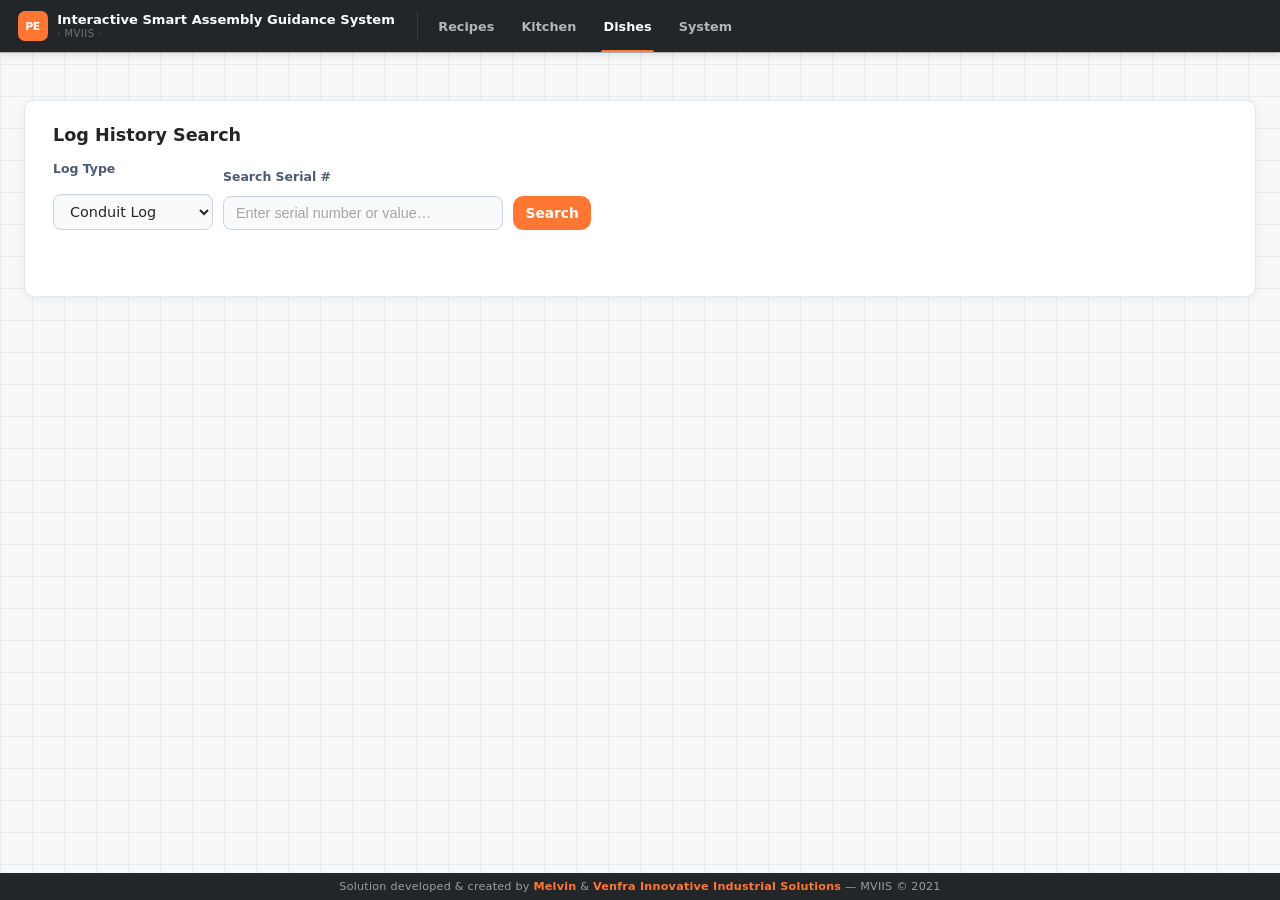
<file: templates/history.html>
<!DOCTYPE html>
<html lang="en">
<head>
  <meta charset="UTF-8" />
  <meta name="viewport" content="width=device-width, initial-scale=1.0" />
  <title>History – SAGS</title>
  <link rel="stylesheet" href="/static/styles.css" />
  <style>
    html, body {
      height: auto; overflow-y: auto; overflow-x: clip;
      background-color: #f7f8fa;
      background-image: linear-gradient(rgba(35,38,41,.06) 1px, transparent 1px),
                        linear-gradient(90deg, rgba(35,38,41,.06) 1px, transparent 1px);
      background-size: 32px 32px;
    }

    .hist-page { margin: 48px auto; padding: 0 24px 80px; box-sizing: border-box; width: 100%; max-width: 100vw; }

    /* ── Search card ── */
    .hist-search-card {
      background: #fff; border: 1px solid #e2e8f0; border-radius: 10px;
      padding: 24px 28px; box-shadow: 0 2px 8px rgba(0,0,0,.06); margin-bottom: 24px;
    }
    .hist-search-card h2 { margin: 0 0 16px; font-size: 1.1rem; font-weight: 700; color: #232629; }
    .hist-search-row { display: flex; gap: 10px; flex-wrap: wrap; align-items: flex-end; }

    .hist-field { display: flex; flex-direction: column; gap: 4px; }
    .hist-field label { font-size: .78rem; font-weight: 700; color: #4b5b76; }
    .hist-field select, .hist-field input[type="text"] {
      padding: 8px 12px; border: 1px solid #cbd5e1; border-radius: 8px;
      font-size: .9rem; color: #232629; background: #f8fafc;
      min-width: 160px;
    }
    .hist-field select:focus, .hist-field input:focus {
      outline: none; border-color: #FF7733; box-shadow: 0 0 0 3px rgba(255,119,51,.15);
    }
    .hist-field input[type="text"] { min-width: 280px; }

    #hist-status { font-size: .83rem; margin-top: 10px; min-height: 18px; }
    #hist-status.ok    { color: #16a34a; }
    #hist-status.error { color: #dc2626; }

    /* ── Results card ── */
    .hist-results-card {
      background: #fff; border: 1px solid #e2e8f0; border-radius: 10px;
      padding: 24px 28px 0; box-shadow: 0 2px 8px rgba(0,0,0,.06);
      box-sizing: border-box; width: 100%; min-width: 0;
    }
    .hist-results-card h2 { margin: 0 0 16px; font-size: 1rem; font-weight: 700; color: #232629; }

    /* ── Assy table ── */
    .hist-table-wrap {
      display: block;
      width: 100%;
      overflow-x: auto;
      overflow-y: auto;
      max-height: 65vh;
      -webkit-overflow-scrolling: touch;
      box-sizing: border-box;
      border: 1px solid #e2e8f0;
      border-radius: 8px;
      margin-bottom: 24px;
    }
    table.hist-table { border-collapse: collapse; font-size: .8rem; width: max-content; min-width: 100%; }
    .hist-table th {
      position: sticky; top: 0; z-index: 1;
      text-align: left; font-size: .72rem; font-weight: 700; color: #6b7a95;
      text-transform: uppercase; letter-spacing: .05em;
      padding: 7px 10px; border-bottom: 2px solid #e2e8f0;
      background: #f8fafc; white-space: nowrap;
    }
    .hist-table td {
      padding: 8px 10px; border-bottom: 1px solid #f1f5f9;
      color: #232629; max-width: 220px;
      overflow: hidden; text-overflow: ellipsis; white-space: nowrap;
    }
    .hist-table tr:hover td { background: #fafafa; }
    .hist-table td:hover { white-space: normal; word-break: break-all; max-width: none; }

    /* ── Conduit side-by-side ── */
    .hist-conduit-results { display: flex; flex-direction: column; gap: 24px; }

    .hist-conduit-item {
      border: 1px solid #e2e8f0; border-radius: 10px; overflow: hidden;
    }
    .hist-conduit-header {
      background: #232629; color: #fff; padding: 10px 16px;
      font-size: .85rem; font-weight: 700; display: flex; align-items: center; gap: 8px;
    }
    .hist-conduit-header .serial-badge {
      background: #FF7733; color: #fff; padding: 2px 10px;
      border-radius: 20px; font-size: .78rem; font-weight: 800;
    }
    .hist-conduit-panes {
      display: grid; grid-template-columns: 1fr 1fr;
    }
    .hist-conduit-pane {
      padding: 14px 16px; border-right: 1px solid #e2e8f0;
    }
    .hist-conduit-pane:last-child { border-right: none; }
    .hist-pane-title {
      font-size: .72rem; font-weight: 800; text-transform: uppercase;
      letter-spacing: .07em; color: #FF7733; margin-bottom: 8px;
    }
    .hist-json-view {
      background: #1e2028; color: #e2e8f0; padding: 12px 14px;
      border-radius: 8px; font-family: 'Fira Mono', 'Consolas', monospace;
      font-size: .74rem; line-height: 1.55; overflow: auto; max-height: 400px;
      white-space: pre-wrap; word-break: break-word;
    }
    .hist-json-empty {
      color: #8c97ad; font-size: .8rem; font-style: italic; padding: 8px 0;
    }

    /* JSON syntax coloring */
    .jk { color: #79aaff; }  /* key */
    .jv { color: #9fe2bf; }  /* string value */
    .jn { color: #ffb86c; }  /* number */
    .jb { color: #ff79c6; }  /* boolean */
    .jnull { color: #bd93f9; }

    .hist-no-results {
      text-align: center; padding: 40px; color: #6b7a95; font-size: .9rem;
    }

    @media (max-width: 680px) {
      .hist-conduit-panes { grid-template-columns: 1fr; }
      .hist-conduit-pane { border-right: none; border-bottom: 1px solid #e2e8f0; }
    }
  </style>
</head>
<body>
  <nav class="app-nav">
    <div class="app-brand">
      <div class="app-logo">PE</div>
      <div>
        <span class="app-name">Interactive Smart Assembly Guidance System</span>
        <span class="app-tagline">· MVIIS ·</span>
      </div>
    </div>
    <ul class="app-nav-links">
      <li><a class="app-nav-link" href="/recipe-management">Recipes</a></li>
      <li><a class="app-nav-link" href="/configure">Kitchen</a></li>
      <li><a class="app-nav-link is-active" href="/history">Dishes</a></li>
      <li><a class="app-nav-link" href="/system-settings">System</a></li>
    </ul>
  </nav>

  <div class="hist-page">
    <!-- Search card -->
    <div class="hist-search-card">
      <h2>Log History Search</h2>
      <div class="hist-search-row">
        <div class="hist-field">
          <label for="hist-log-type">Log Type</label>
          <select id="hist-log-type">
            <option value="conduit">Conduit Log</option>
            <option value="assy">Assembly Log</option>
          </select>
        </div>
        <div class="hist-field">
          <label for="hist-query">Search Serial #</label>
          <input type="text" id="hist-query" placeholder="Enter serial number or value…" />
        </div>
        <button id="hist-search-btn" class="primary" type="button">Search</button>
      </div>
      <p id="hist-status"></p>
    </div>

    <!-- Results card -->
    <div class="hist-results-card" id="hist-results-card" hidden>
      <h2 id="hist-results-title">Results</h2>
      <div id="hist-results-body"></div>
    </div>
  </div>

  <div id="app-loader" style="position:fixed;inset:0;z-index:9999;background:#ffffff;display:flex;flex-direction:column;align-items:center;justify-content:center;transition:opacity .4s;">
    <div style="font-size:2rem;font-weight:800;color:#232629;letter-spacing:-.5px;">Interactive Smart Assembly Guidance System</div>
    <div style="margin-top:10px;color:#232629;opacity:.55;font-size:1rem;">· MVIIS ·</div>
    <div style="margin-top:24px;width:40px;height:40px;border:4px solid rgba(35,38,41,.15);border-top-color:#FF7733;border-radius:50%;animation:spin 0.8s linear infinite;"></div>
  </div>
  <style>@keyframes spin{to{transform:rotate(360deg)}}</style>
  <footer style="position:fixed;bottom:0;left:0;right:0;z-index:100;background:#232629;color:rgba(255,255,255,.55);font-size:.7rem;text-align:center;padding:.45rem 1rem;letter-spacing:.02em;">
    Solution developed &amp; created by <strong style="color:#FF7733;">Melvin</strong> &amp; <strong style="color:#FF7733;">Venfra Innovative Industrial Solutions</strong> &mdash; MVIIS &copy; 2021
  </footer>
  <script src="/static/history.js"></script>
  <script src="/static/nav_loader.js"></script>
  <script src="/static/idle_logout.js"></script>
</body>
</html>
</file>
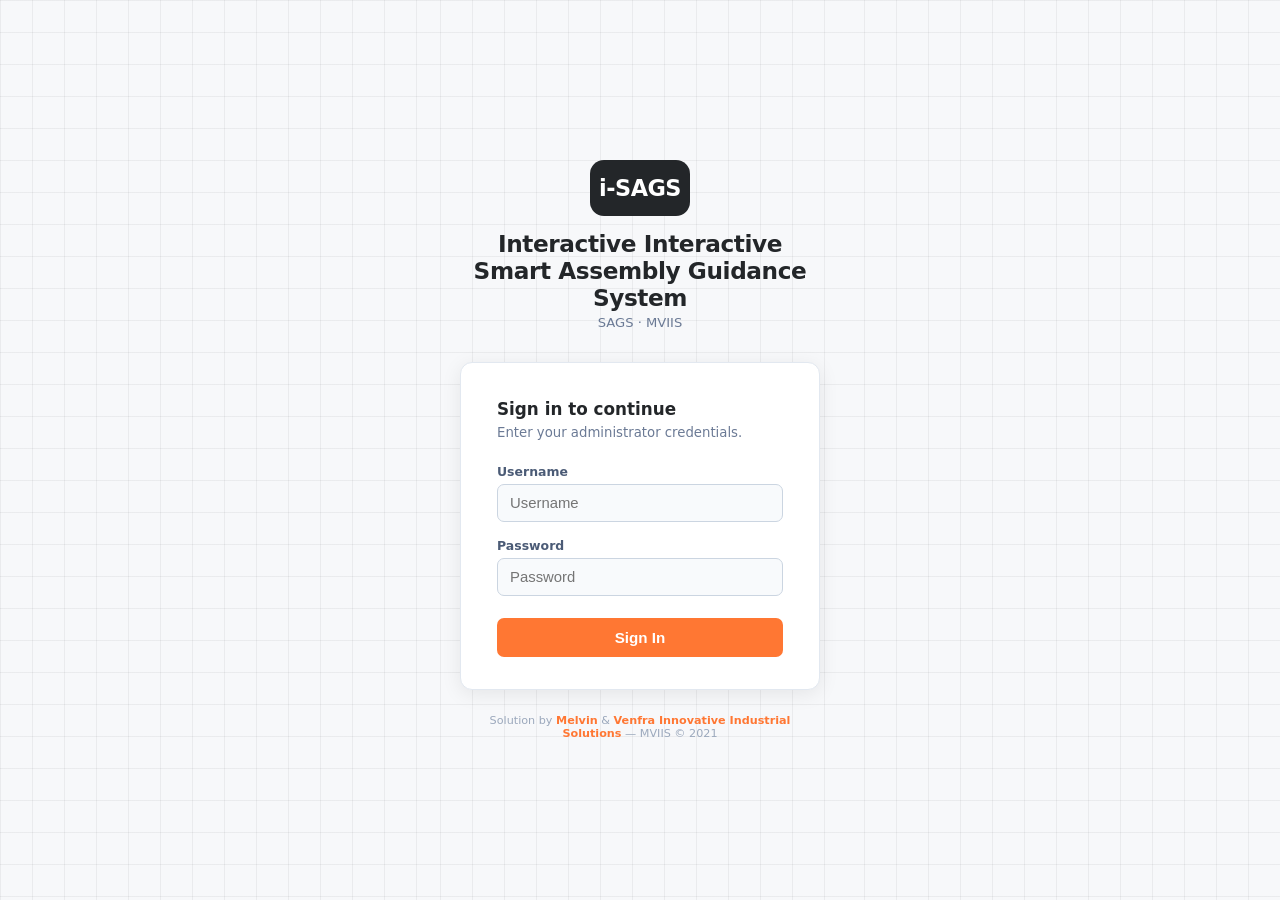
<file: templates/login.html>
<!DOCTYPE html>
<html lang="en">
<head>
  <meta charset="UTF-8" />
  <meta name="viewport" content="width=device-width, initial-scale=1.0" />
  <title>Login – SAGS</title>
  <style>
    *, *::before, *::after { box-sizing: border-box; }
    html, body {
      margin: 0; height: 100%;
      font-family: Inter, "Segoe UI", ui-sans-serif, system-ui, sans-serif;
      background-color: #f7f8fa;
      background-image:
        linear-gradient(rgba(35,38,41,.06) 1px, transparent 1px),
        linear-gradient(90deg, rgba(35,38,41,.06) 1px, transparent 1px);
      background-size: 32px 32px;
      display: flex; align-items: center; justify-content: center;
      -webkit-font-smoothing: antialiased;
    }

    .login-wrap {
      width: 100%; max-width: 400px; padding: 0 20px;
    }

    .login-brand {
      text-align: center; margin-bottom: 32px;
    }
    .login-logo {
      display: inline-flex; align-items: center; justify-content: center;
      width: 100px; height: 56px; border-radius: 14px;
      background: #232629; color: #fff;
      font-size: 1.4rem; font-weight: 800; letter-spacing: -.5px;
      margin-bottom: 14px;
    }
    .login-brand h1 {
      margin: 0 0 4px; font-size: 1.45rem; font-weight: 800; color: #232629; letter-spacing: -.4px;
    }
    .login-brand p {
      margin: 0; font-size: .82rem; color: #6b7a95;
    }

    .login-card {
      background: #fff;
      border: 1px solid #e2e8f0;
      border-radius: 12px;
      padding: 36px 36px 32px;
      box-shadow: 0 4px 20px rgba(0,0,0,.08);
    }
    .login-card h2 {
      margin: 0 0 6px; font-size: 1.05rem; font-weight: 700; color: #232629;
    }
    .login-card .sub {
      margin: 0 0 24px; font-size: .83rem; color: #6b7a95;
    }

    .field { margin-bottom: 16px; }
    .field label {
      display: block; font-size: .78rem; font-weight: 600; color: #4b5b76; margin-bottom: 5px;
    }
    .field input {
      width: 100%; padding: 10px 12px; border: 1px solid #cbd5e1; border-radius: 7px;
      font-size: .93rem; color: #232629; background: #f8fafc;
      transition: border-color .15s, box-shadow .15s;
      outline: none;
    }
    .field input:focus {
      border-color: #FF7733; box-shadow: 0 0 0 3px rgba(255,119,51,.15);
      background: #fff;
    }

    .login-btn {
      width: 100%; padding: 11px; margin-top: 6px;
      background: #FF7733; color: #fff; border: none; border-radius: 7px;
      font-size: .95rem; font-weight: 700; cursor: pointer;
      transition: background .15s, transform .08s;
    }
    .login-btn:hover { background: #e6651f; }
    .login-btn:active { transform: scale(.98); }
    .login-btn:disabled { background: #f0a070; cursor: not-allowed; }

    #login-error {
      display: none; margin-top: 14px; padding: 10px 14px;
      background: #fff5f5; border: 1px solid #fecaca; border-radius: 7px;
      color: #dc2626; font-size: .84rem; text-align: center;
    }
    #login-error.visible { display: block; }

    footer {
      text-align: center; margin-top: 24px;
      font-size: .7rem; color: #9ba8bc;
    }
    footer strong { color: #FF7733; }
  </style>
</head>
<body>
  <div class="login-wrap">
    <div class="login-brand">
      <div class="login-logo">i-SAGS</div>
      <h1>Interactive Interactive Smart Assembly Guidance System</h1>
      <p>SAGS · MVIIS</p>
    </div>

    <div class="login-card">
      <h2>Sign in to continue</h2>
      <p class="sub">Enter your administrator credentials.</p>

      <form id="login-form" autocomplete="on">
        <div class="field">
          <label for="username">Username</label>
          <input id="username" name="username" type="text" placeholder="Username" autocomplete="username" required />
        </div>
        <div class="field">
          <label for="password">Password</label>
          <input id="password" name="password" type="password" placeholder="Password" autocomplete="current-password" required />
        </div>
        <button class="login-btn" type="submit" id="login-btn">Sign In</button>
        <div id="login-error">Invalid username or password.</div>
      </form>
    </div>

    <footer>
      Solution by <strong>Melvin</strong> &amp; <strong>Venfra Innovative Industrial Solutions</strong> — MVIIS &copy; 2021
    </footer>
  </div>

  <script>
    'use strict';
    const form  = document.getElementById('login-form');
    const btn   = document.getElementById('login-btn');
    const error = document.getElementById('login-error');

    form.addEventListener('submit', async (e) => {
      e.preventDefault();
      error.classList.remove('visible');
      btn.disabled = true;
      btn.textContent = 'Signing in…';
      try {
        const resp = await fetch('/api/auth/login', {
          method: 'POST',
          headers: { 'Content-Type': 'application/json' },
          body: JSON.stringify({
            username: document.getElementById('username').value,
            password: document.getElementById('password').value,
          }),
        });
        if (resp.ok) {
          const data = await resp.json();
          window.location.replace(data.redirect || '/recipe-management');
        } else {
          error.classList.add('visible');
        }
      } catch (_) {
        error.textContent = 'Connection error. Try again.';
        error.classList.add('visible');
      } finally {
        btn.disabled = false;
        btn.textContent = 'Sign In';
      }
    });
  </script>
</body>
</html>
</file>
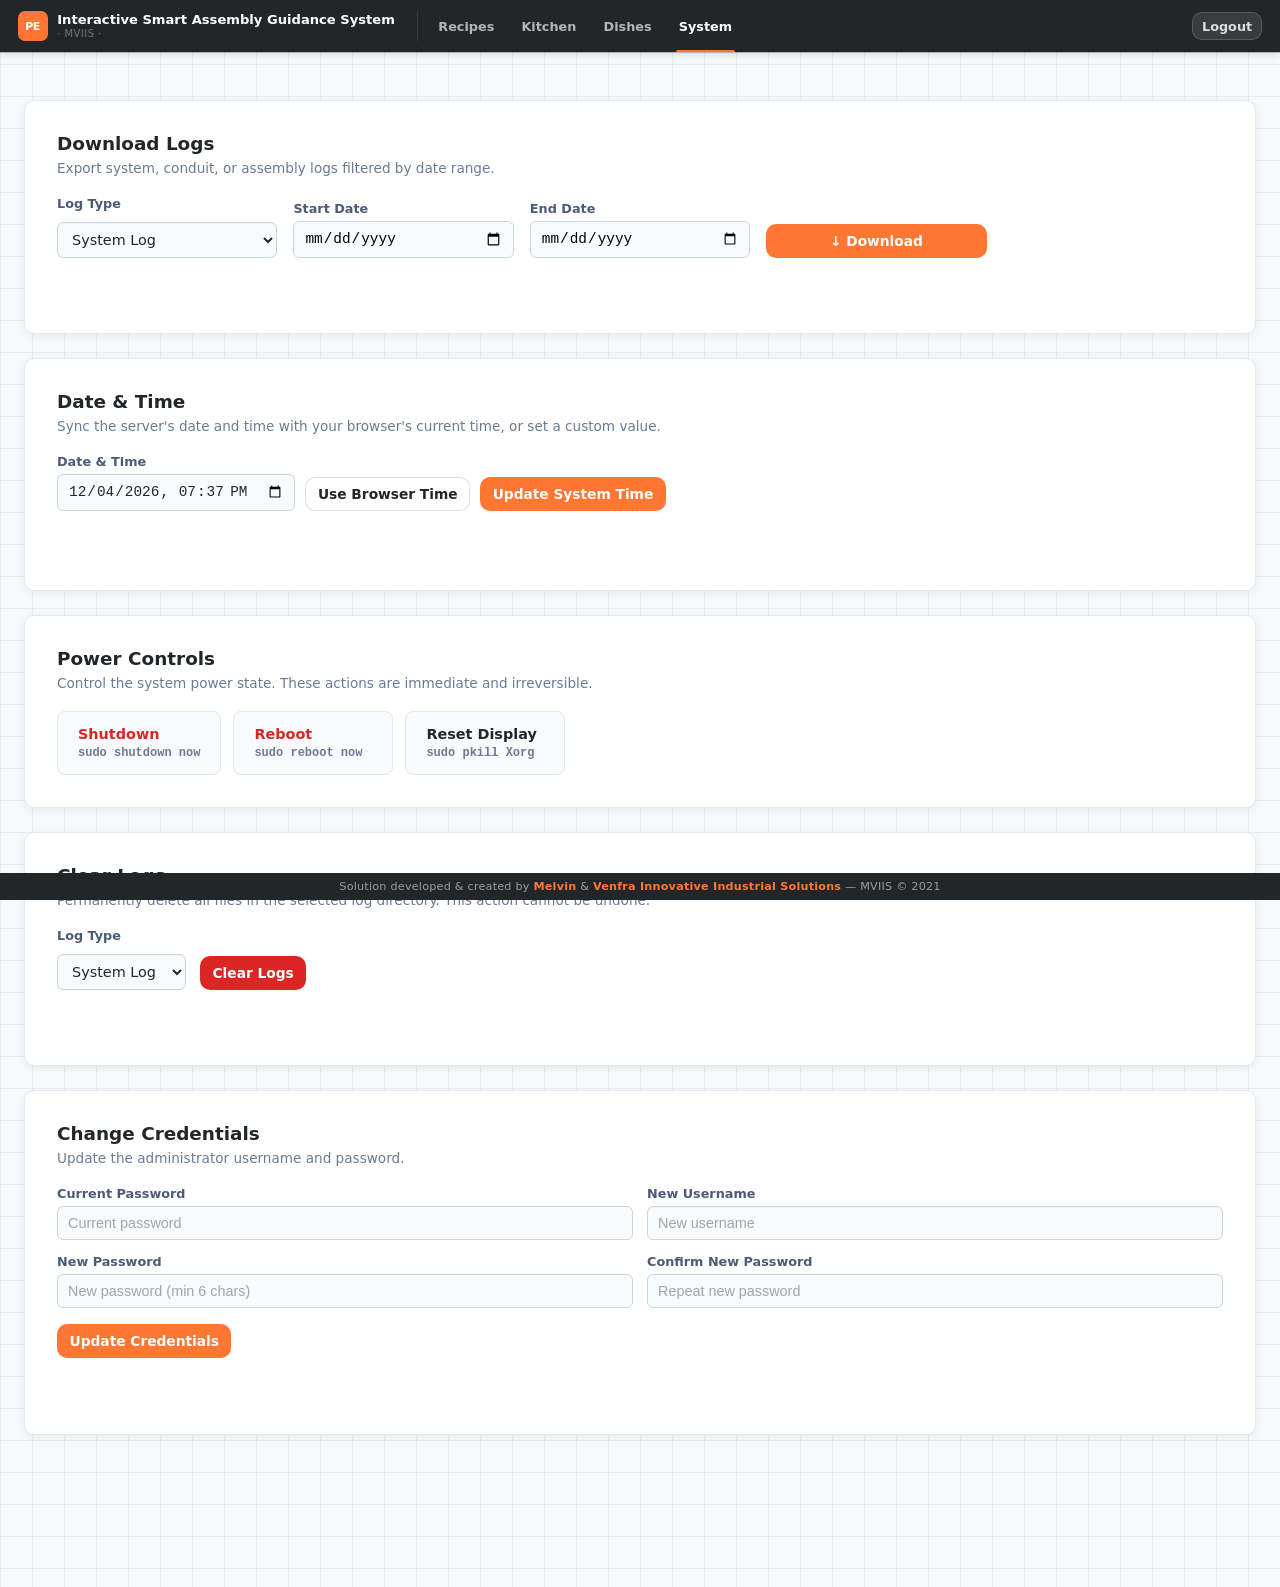
<file: templates/system_settings.html>
<!DOCTYPE html>
<html lang="en">
<head>
  <meta charset="UTF-8" />
  <meta name="viewport" content="width=device-width, initial-scale=1.0" />
  <title>System Settings – SAGS</title>
  <link rel="stylesheet" href="/static/styles.css" />
  <style>
    html, body { height: auto; overflow-y: auto;
      background-color: #f7f8fa;
      background-image: linear-gradient(rgba(35,38,41,.06) 1px, transparent 1px), linear-gradient(90deg, rgba(35,38,41,.06) 1px, transparent 1px);
      background-size: 32px 32px;
    }
    .ss-page {  width: 100%; margin: 48px auto; padding: 0 24px 80px; box-sizing: border-box; }
    .ss-card { background: #fff; border: 1px solid #e2e8f0; border-radius: 10px; padding: 32px; box-shadow: 0 2px 8px rgba(0,0,0,.06); margin-bottom: 24px; }
    .ss-card h2 { margin: 0 0 6px; font-size: 1.15rem; font-weight: 700; color: #232629; }
    .ss-card p.desc { margin: 0 0 20px; font-size: .85rem; color: #6b7a95; }
    .ss-actions { display: flex; flex-wrap: wrap; gap: 12px; }
    .ss-action-btn { display: flex; flex-direction: column; align-items: flex-start; gap: 4px;
      padding: 14px 20px; border-radius: 8px; border: 1px solid #e2e8f0; background: #f8fafc;
      cursor: pointer; font-family: inherit; text-align: left; min-width: 160px; transition: background .13s, border-color .13s; }
    .ss-action-btn:hover { background: #fff3ec; border-color: #FF7733; }
    .ss-action-btn .btn-label { font-size: .9rem; font-weight: 700; color: #232629; }
    .ss-action-btn .btn-sub  { font-size: .75rem; color: #6b7a95; font-family: monospace; }
    .ss-action-btn.danger:hover { background: #fff0f0; border-color: #dc2626; }
    .ss-action-btn.danger .btn-label { color: #dc2626; }
    .dt-row { display: flex; gap: 10px; align-items: flex-end; flex-wrap: wrap; }
    .dt-row input[type="datetime-local"] { padding: 8px 10px; border: 1px solid #cbd5e1; border-radius: 6px; font-size: .9rem; color: #232629; background: #f8fafc; }
    .dt-row input:focus { outline: none; border-color: #FF7733; box-shadow: 0 0 0 3px rgba(255,119,51,.15); }
    #ss-status { font-size: .85rem; min-height: 20px; margin-top: 14px; }
    #ss-status.ok { color: #16a34a; }
    #ss-status.error { color: #dc2626; }

    /* Confirmation modal */
    .modal-backdrop { display: none; position: fixed; inset: 0; background: rgba(0,0,0,.4); z-index: 1000; align-items: center; justify-content: center; }
    .modal-backdrop.open { display: flex; }
    .modal { background: #fff; border-radius: 10px; padding: 28px 32px; max-width: 360px; width: 90%; box-shadow: 0 8px 32px rgba(0,0,0,.18); }
    .modal h3 { margin: 0 0 10px; font-size: 1.05rem; color: #232629; }
    .modal p { margin: 0 0 20px; font-size: .88rem; color: #4b5b76; }
    .modal-actions { display: flex; gap: 10px; justify-content: flex-end; }
  </style>
</head>
<body>
  <nav class="app-nav">
    <div class="app-brand">
      <div class="app-logo">PE</div>
      <div>
        <span class="app-name">Interactive Smart Assembly Guidance System</span>
        <span class="app-tagline">· MVIIS ·</span>
      </div>
    </div>
    <ul class="app-nav-links">
      <li><a class="app-nav-link" href="/recipe-management">Recipes</a></li>
      <li><a class="app-nav-link" href="/configure">Kitchen</a></li>
      <li><a class="app-nav-link" href="/history">Dishes</a></li>
      <li><a class="app-nav-link is-active" href="/system-settings">System</a></li>
    </ul>
  </nav>

  <div class="ss-page">
<!-- Download Logs -->
    <div class="ss-card">
      <h2>Download Logs</h2>
      <p class="desc">Export system, conduit, or assembly logs filtered by date range.</p>
      <div style="display:grid;grid-template-columns:repeat(auto-fill,minmax(200px,1fr));gap:16px;align-items:end;">
        <div>
          <label style="display:block;font-size:.8rem;font-weight:600;color:#4b5b76;margin-bottom:5px;">Log Type</label>
          <select id="dl-log-type" style="width:100%;padding:8px 10px;border:1px solid #cbd5e1;border-radius:6px;font-size:.9rem;background:#f8fafc;">
            <option value="system">System Log</option>
            <option value="conduit">Conduit Log</option>
            <option value="assy">Assy Log</option>
          </select>
        </div>
        <div>
          <label style="display:block;font-size:.8rem;font-weight:600;color:#4b5b76;margin-bottom:5px;">Start Date</label>
          <input type="date" id="dl-start-date" style="width:100%;padding:8px 10px;border:1px solid #cbd5e1;border-radius:6px;font-size:.9rem;background:#f8fafc;box-sizing:border-box;" />
        </div>
        <div>
          <label style="display:block;font-size:.8rem;font-weight:600;color:#4b5b76;margin-bottom:5px;">End Date</label>
          <input type="date" id="dl-end-date" style="width:100%;padding:8px 10px;border:1px solid #cbd5e1;border-radius:6px;font-size:.9rem;background:#f8fafc;box-sizing:border-box;" />
        </div>
        <div style="padding-top:4px;">
          <button id="dl-download-btn" class="primary" style="width:100%;">↓ Download</button>
        </div>
      </div>
      <p id="dl-status" style="font-size:.85rem;min-height:20px;margin-top:10px;"></p>
    </div>

        <!-- Date / Time -->
    <div class="ss-card">
      <h2>Date &amp; Time</h2>
      <p class="desc">Sync the server's date and time with your browser's current time, or set a custom value.</p>
      <div class="dt-row">
        <div>
          <label style="display:block;font-size:.8rem;font-weight:600;color:#4b5b76;margin-bottom:5px;">Date &amp; Time</label>
          <input type="datetime-local" id="dt-input" />
        </div>
        <button id="dt-now-btn" class="secondary" type="button">Use Browser Time</button>
        <button id="dt-set-btn" class="primary" type="button">Update System Time</button>
      </div>
      <p id="ss-status"></p>
    </div>

    <!-- Power -->
    <div class="ss-card">
      <h2>Power Controls</h2>
      <p class="desc">Control the system power state. These actions are immediate and irreversible.</p>
      <div class="ss-actions">
        <button class="ss-action-btn danger" data-action="shutdown">
          <span class="btn-label">Shutdown</span>
          <span class="btn-sub">sudo shutdown now</span>
        </button>
        <button class="ss-action-btn danger" data-action="reboot">
          <span class="btn-label">Reboot</span>
          <span class="btn-sub">sudo reboot now</span>
        </button>
        <button class="ss-action-btn" data-action="reset">
          <span class="btn-label">Reset Display</span>
          <span class="btn-sub">sudo pkill Xorg</span>
        </button>
      </div>
    </div>



    <!-- Clear Logs -->
    <div class="ss-card">
      <h2>Clear Logs</h2>
      <p class="desc">Permanently delete all files in the selected log directory. This action cannot be undone.</p>
      <div style="display:flex;flex-wrap:wrap;gap:14px;align-items:flex-end;">
        <div>
          <label style="display:block;font-size:.8rem;font-weight:600;color:#4b5b76;margin-bottom:5px;">Log Type</label>
          <select id="cl-log-type" style="padding:8px 10px;border:1px solid #cbd5e1;border-radius:6px;font-size:.9rem;background:#f8fafc;">
            <option value="system">System Log</option>
            <option value="conduit">Conduit Log</option>
            <option value="assy">Assy Log</option>
            <option value="all">All Logs</option>
          </select>
        </div>
        <button id="cl-clear-btn" class="danger" type="button">Clear Logs</button>
      </div>
      <p id="cl-status" style="font-size:.85rem;min-height:20px;margin-top:10px;"></p>
    </div>

    <!-- Change Credentials -->
    <div class="ss-card">
      <h2>Change Credentials</h2>
      <p class="desc">Update the administrator username and password.</p>
      <div style="display:grid;grid-template-columns:1fr 1fr;gap:14px;">
        <div>
          <label style="display:block;font-size:.8rem;font-weight:600;color:#4b5b76;margin-bottom:5px;">Current Password</label>
          <input type="password" id="cc-current-pw" placeholder="Current password" style="width:100%;padding:8px 10px;border:1px solid #cbd5e1;border-radius:6px;font-size:.9rem;background:#f8fafc;box-sizing:border-box;" />
        </div>
        <div>
          <label style="display:block;font-size:.8rem;font-weight:600;color:#4b5b76;margin-bottom:5px;">New Username</label>
          <input type="text" id="cc-new-user" placeholder="New username" style="width:100%;padding:8px 10px;border:1px solid #cbd5e1;border-radius:6px;font-size:.9rem;background:#f8fafc;box-sizing:border-box;" />
        </div>
        <div>
          <label style="display:block;font-size:.8rem;font-weight:600;color:#4b5b76;margin-bottom:5px;">New Password</label>
          <input type="password" id="cc-new-pw" placeholder="New password (min 6 chars)" style="width:100%;padding:8px 10px;border:1px solid #cbd5e1;border-radius:6px;font-size:.9rem;background:#f8fafc;box-sizing:border-box;" />
        </div>
        <div>
          <label style="display:block;font-size:.8rem;font-weight:600;color:#4b5b76;margin-bottom:5px;">Confirm New Password</label>
          <input type="password" id="cc-confirm-pw" placeholder="Repeat new password" style="width:100%;padding:8px 10px;border:1px solid #cbd5e1;border-radius:6px;font-size:.9rem;background:#f8fafc;box-sizing:border-box;" />
        </div>
      </div>
      <div style="margin-top:16px;">
        <button id="cc-save-btn" class="primary" type="button">Update Credentials</button>
      </div>
      <p id="cc-status" style="font-size:.85rem;min-height:20px;margin-top:10px;"></p>
    </div>

  </div>

  <!-- Confirm Modal -->
  <div class="modal-backdrop" id="confirm-modal">
    <div class="modal">
      <h3 id="modal-title">Confirm</h3>
      <p id="modal-body">Are you sure?</p>
      <div class="modal-actions">
        <button id="modal-cancel-btn" class="secondary">Cancel</button>
        <button id="modal-confirm-btn" class="danger">Confirm</button>
      </div>
    </div>
  </div>

  <div id="app-loader" style="position:fixed;inset:0;z-index:9999;background:#ffffff;display:flex;flex-direction:column;align-items:center;justify-content:center;transition:opacity .4s;">
    <div style="font-size:2rem;font-weight:800;color:#232629;letter-spacing:-.5px;">Interactive Smart Assembly Guidance System</div>
    <div style="margin-top:10px;color:#232629;opacity:.55;font-size:1rem;">· MVIIS ·</div>
    <div style="margin-top:24px;width:40px;height:40px;border:4px solid rgba(35,38,41,.15);border-top-color:#FF7733;border-radius:50%;animation:spin 0.8s linear infinite;"></div>
  </div>
  <style>@keyframes spin{to{transform:rotate(360deg)}}</style>
  <footer style="position:fixed;bottom:0;left:0;right:0;z-index:100;background:#232629;color:rgba(255,255,255,.55);font-size:.7rem;text-align:center;padding:.45rem 1rem;letter-spacing:.02em;">
    Solution developed &amp; created by <strong style="color:#FF7733;">Melvin</strong> &amp; <strong style="color:#FF7733;">Venfra Innovative Industrial Solutions</strong> &mdash; MVIIS &copy; 2021
  </footer>
  <script src="/static/system_settings.js"></script>
  <script src="/static/nav_loader.js"></script>
  <script src="/static/idle_logout.js"></script>

  <!-- Logout button in nav toolbar -->
  <script>
    document.addEventListener('DOMContentLoaded', () => {
      const nav = document.querySelector('.app-nav');
      if (nav) {
        const logoutBtn = document.createElement('button');
        logoutBtn.textContent = 'Logout';
        logoutBtn.className = 'secondary';
        logoutBtn.style.cssText = 'margin-left:12px;font-size:.8rem;';
        logoutBtn.addEventListener('click', async () => {
          await fetch('/api/auth/logout', { method: 'POST' });
          window.location.replace('/login');
        });
        nav.appendChild(logoutBtn);
      }
    });
  </script>
</body>
</html>
</file>
<file: static/styles.css>
:root {
  --nav: #232629;
  --nav-text: rgba(255,255,255,.66);
  --nav-active: #ffffff;
  --bg: #f7f8fa;
  --panel: #ffffff;
  --panel-2: #ffffff;
  --card: #ffffff;
  --line: rgba(35,38,41,.15);
  --text: #232629;
  --muted: rgba(35,38,41,.5);
  --primary: #FF7733;
  --primary-2: #FF7733;
  --danger: #dc2626;
  --accent: rgba(255,119,51,.08);
  --ok: #FF7733;
}

* { box-sizing: border-box; }
html, body { height: 100%; }
body {
  margin: 0;
  display: grid;
  grid-template-rows: 52px minmax(0, 1fr);
  overflow: hidden;
  font-family: Inter, "Segoe UI", ui-sans-serif, system-ui, sans-serif;
  color: var(--text);
  background-color: var(--bg);
  /* Subtle line-grid pattern */
  background-image:
    linear-gradient(rgba(35,38,41,.06) 1px, transparent 1px),
    linear-gradient(90deg, rgba(35,38,41,.06) 1px, transparent 1px);
  background-size: 32px 32px;
  -webkit-font-smoothing: antialiased;
}

body.uploading {
  overflow: hidden;
}

/* ── Application Navbar ─────────────────────────── */
.app-nav {
  display: flex;
  align-items: center;
  height: 52px;
  padding: 0 1.1rem;
  background: var(--nav);
  box-shadow: 0 1px 0 rgba(0,0,0,.22), 0 2px 8px rgba(0,0,0,.14);
  flex-shrink: 0;
  z-index: 200;
  gap: 0;
}

.app-brand {
  display: flex;
  align-items: center;
  gap: .6rem;
  padding-right: 1.4rem;
  border-right: 1px solid rgba(255,255,255,.1);
  flex-shrink: 0;
}

.app-logo {
  width: 30px;
  height: 30px;
  border-radius: 7px;
  background: var(--primary);
  color: #fff;
  font-size: .68rem;
  font-weight: 900;
  display: flex;
  align-items: center;
  justify-content: center;
  letter-spacing: -.03em;
  flex-shrink: 0;
}

.app-name {
  display: block;
  color: var(--nav-active);
  font-size: .82rem;
  font-weight: 700;
  line-height: 1.1;
}

.app-tagline {
  display: block;
  color: rgba(255,255,255,.36);
  font-size: .62rem;
  letter-spacing: .05em;
  text-transform: uppercase;
}

.app-nav-links {
  display: flex;
  list-style: none;
  margin: 0;
  padding: 0 .4rem;
  gap: 0;
  flex: 1;
}

.app-nav-link {
  display: inline-flex;
  align-items: center;
  height: 52px;
  padding: 0 .85rem;
  font-size: .8rem;
  font-weight: 600;
  color: var(--nav-text);
  text-decoration: none;
  position: relative;
  transition: color .13s;
  white-space: nowrap;
}
.app-nav-link:hover { color: rgba(255,255,255,.90); }
.app-nav-link.is-active { color: var(--nav-active); }
.app-nav-link.is-active::after {
  content: '';
  position: absolute;
  bottom: 0;
  left: .7rem;
  right: .7rem;
  height: 2px;
  background: var(--primary);
  border-radius: 2px 2px 0 0;
}

.app-nav-toolbar {
  display: flex;
  align-items: center;
  gap: .42rem;
  margin-left: auto;
  padding-right: .75rem;
}

.app-nav-user {
  display: flex;
  align-items: center;
  gap: .55rem;
  padding-left: .75rem;
  border-left: 1px solid rgba(255,255,255,.1);
  flex-shrink: 0;
}

.nav-user-label {
  font-size: .74rem;
  color: rgba(255,255,255,.52);
  font-weight: 600;
  max-width: 180px;
  overflow: hidden;
  text-overflow: ellipsis;
  white-space: nowrap;
}

.app-nav .secondary {
  background: rgba(255,255,255,.1);
  color: rgba(255,255,255,.82);
  border-color: rgba(255,255,255,.16);
  font-size: .74rem;
  min-height: 28px;
  padding: .2rem .58rem;
}
.app-nav .secondary:hover { background: rgba(255,255,255,.18); color: #fff; transform: none; }
.app-nav .primary { font-size: .74rem; min-height: 28px; padding: .2rem .62rem; }
.app-nav .primary:hover { transform: none; filter: brightness(1.07); }

h1, h2, h3, p { margin-top: 0; }
h1 { margin-bottom: .2rem; font-size: clamp(1.35rem, 2.2vw, 1.9rem); }
.subtitle, .mode-summary { color: var(--muted); margin-bottom: 0; }

.editor-actions, .inline-actions { display: flex; gap: .65rem; flex-wrap: wrap; }

.layout {
  display: grid;
  grid-template-columns: 280px minmax(0, 1fr);
  min-height: 0;
  overflow: hidden;
  gap: .75rem;
  padding: 0 1rem 1rem;
}

.layout.editor-locked {
  grid-template-columns: 280px;
}

.sidebar, .editor {
  min-width: 0;
  min-height: 0;
}

.sidebar {
  overflow-y: auto;
  padding-right: .35rem;
  font-size: .8rem;
}

.sidebar .card {
  padding: .72rem .8rem;
  margin-bottom: .55rem;
  border-radius: 8px;
  background: #ffffff;
  border-color: var(--line);
  box-shadow: 0 1px 3px rgba(0,0,0,.05);
}

.sidebar .card h2 {
  font-size: .7rem;
  font-weight: 700;
  text-transform: uppercase;
  letter-spacing: .07em;
  color: var(--muted);
  margin-bottom: .6rem;
  padding-bottom: .4rem;
  border-bottom: 1px solid var(--line);
}

.sidebar-section-head {
  display: flex;
  align-items: center;
  justify-content: space-between;
  gap: .5rem;
  margin-bottom: .6rem;
  padding-bottom: .4rem;
  border-bottom: 1px solid var(--line);
}

.sidebar-section-head .sidebar-title {
  margin: 0;
  padding: 0;
  border: 0;
}

.sidebar-section-head h2.sidebar-title {
  font-size: .7rem;
  font-weight: 700;
  text-transform: uppercase;
  letter-spacing: .07em;
  color: var(--muted);
}

.sidebar-section-head h3.sidebar-title {
  font-size: .67rem;
  font-weight: 700;
  text-transform: uppercase;
  letter-spacing: .07em;
  color: var(--muted);
}

.sidebar-toggle-btn {
  min-height: 24px;
  padding: .2rem .45rem;
  font-size: .68rem;
  white-space: nowrap;
}

.sidebar-collapsible-content[hidden] {
  display: none !important;
}

.sidebar label {
  font-size: .73rem;
  margin-bottom: .55rem;
  color: var(--muted);
}

.sidebar input[type="text"],
.sidebar input[type="number"],
.sidebar select,
.sidebar textarea {
  margin-top: .28rem;
  padding: .48rem .56rem;
  border-radius: 10px;
  font-size: .74rem;
}

.sidebar input[type="file"] {
  margin-bottom: .45rem;
  padding: .48rem .52rem;
  border-radius: 10px;
}

.sidebar input[type="file"]::file-selector-button {
  padding: .36rem .56rem;
  border-radius: 8px;
  font-size: .7rem;
}

.sidebar .checkbox-row {
  gap: .36rem;
  font-size: .72rem;
  font-weight: 650;
  padding: .12rem 0;
}

.sidebar .checkbox-row input {
  width: .8rem;
  height: .8rem;
}

.sidebar button {
  min-height: 30px;
  padding: .34rem .52rem;
  font-size: .72rem;
}

.sidebar .step-nav {
  gap: .55rem;
  margin-bottom: .65rem;
}

.sidebar .step-nav label {
  padding: .46rem .5rem;
  margin-bottom: 0;
}

.sidebar .inline-actions {
  gap: .45rem;
}

.recipe-status {
  margin-top: .35rem;
  font-size: .74rem;
  color: var(--muted);
  min-height: 1rem;
}

.recipe-status.ok {
  color: #FF7733;
  font-weight: 700;
}

.recipe-status.error {
  color: #dc2626;
  font-weight: 700;
}

/* ── Part / Recipe tab bar ──────────────────────── */
.part-tab-bar {
  display: flex;
  border-radius: 8px;
  overflow: hidden;
  border: 1px solid var(--line);
  margin-bottom: .6rem;
}
.part-tab-btn {
  flex: 1;
  padding: .3rem .4rem;
  font-size: .7rem;
  font-weight: 600;
  border: none;
  border-radius: 0;
  background: transparent;
  color: var(--muted);
  cursor: pointer;
  font-family: inherit;
  min-height: 26px;
  transition: background .1s, color .1s;
}
.part-tab-btn:not(:first-child) { border-left: 1px solid var(--line); }
.part-tab-btn:hover { background: var(--bg); color: var(--text); }
.part-tab-btn.is-active { background: var(--primary); color: #fff; }

.part-tab-pane { display: none; }
.part-tab-pane.is-active { display: block; }

/* ── Map to Device section ──────────────────────── */
.part-map-section {
  margin-top: .7rem;
  padding-top: .6rem;
  border-top: 1px solid var(--line);
}
.part-map-section .sidebar-section-head {
  margin-bottom: .5rem;
  padding-bottom: .35rem;
  border-bottom: 0;
}
.part-map-section h3 {
  font-size: .67rem;
  font-weight: 700;
  text-transform: uppercase;
  letter-spacing: .07em;
  color: var(--muted);
  margin: 0 0 .5rem;
}

.sidebar .step-list {
  margin-top: .15rem;
  max-height: 260px;
}

.sidebar .step-list li {
  padding: .42rem .48rem;
  gap: .3rem;
  font-size: .72rem;
}

.sidebar .step-list li.unsaved::after {
  font-size: .72rem;
}

.editor {
  overflow-y: auto;
  transition: background .2s ease, border-color .2s ease, box-shadow .2s ease;
}

.editor[hidden] {
  display: none !important;
}

.card, .editor {
  background: #ffffff;
  border: 1px solid var(--line);
  border-radius: 8px;
  box-shadow: 0 1px 3px rgba(0,0,0,.05);
}

.editor.mode-none {
  background: #ffffff;
}

.editor.mode-barcode {
  background: #ffffff;
  border-left: 3px solid var(--primary);
}

.editor.mode-ack {
  background: #ffffff;
  border-left: 3px solid #FF7733;
}

.editor.mode-fastening {
  background: #ffffff;
  border-left: 3px solid #FF7733;
}

.card { padding: .75rem; margin-bottom: .75rem; }
.card h2 { font-size: .95rem; margin-bottom: .6rem; }

label { display: block; font-weight: 600; font-size: .86rem; color: var(--text); margin-bottom: .55rem; }
label input[type="text"], label input[type="number"], select, textarea {
  width: 100%;
  margin-top: .35rem;
  padding: .72rem .8rem;
  border: 1px solid var(--line);
  border-radius: 12px;
  background: white;
  font: inherit;
}

input[type="text"], input[type="number"], select, textarea, input[type="file"] {
  border: 1px solid var(--line);
  border-radius: 12px;
  background: #fff;
  color: var(--text);
  box-shadow: inset 0 1px 2px rgba(0,0,0,.04);
  transition: border-color .15s ease, box-shadow .15s ease, transform .15s ease, background .15s ease;
}

input[type="text"]:focus, input[type="number"]:focus, select:focus, textarea:focus, input[type="file"]:focus {
  outline: none;
  border-color: rgba(255, 119, 51, .85);
  box-shadow: 0 0 0 4px rgba(255, 119, 51, .12);
  background: #ffffff;
}

input[type="text"], input[type="number"], select, textarea {
  padding: .55rem .65rem;
}

input::placeholder, textarea::placeholder {
  color: rgba(35,38,41,.4);
}

input[type="file"] {
  width: 100%;
  padding: .6rem .7rem;
  background: #ffffff;
}

input[type="file"]::file-selector-button {
  margin-right: .85rem;
  padding: .58rem .85rem;
  border: 0;
  border-radius: 10px;
  background: var(--accent);
  color: var(--primary-2);
  font: inherit;
  font-weight: 800;
  cursor: pointer;
}

input[type="file"]::file-selector-button:hover {
  background: rgba(255,119,51,.18);
}

.checkbox-row {
  display: flex;
  align-items: center;
  gap: .45rem;
  font-weight: 700;
}
.checkbox-row input { width: .95rem; height: .95rem; margin: 0; }

button, a.secondary, .primary {
  display: inline-flex;
  align-items: center;
  justify-content: center;
  gap: .35rem;
  min-height: 34px;
  padding: .42rem .72rem;
  border-radius: 10px;
  border: 1px solid transparent;
  font: inherit;
  font-weight: 650;
  font-size: .86rem;
  text-decoration: none;
  cursor: pointer;
  transition: transform .12s ease, background .12s ease, border-color .12s ease, opacity .12s ease;
}
button:hover, a.secondary:hover, .primary:hover { transform: translateY(-1px); }
button:disabled { opacity: .5; cursor: not-allowed; transform: none; }
.primary {
  background: linear-gradient(180deg, var(--primary), var(--primary-2));
  color: white;
}
.secondary {
  background: white;
  color: var(--text);
  border-color: var(--line);
}
.danger {
  background: var(--danger);
  color: white;
}
.full { width: 100%; }

.step-nav { display: grid; gap: .6rem; margin-bottom: .55rem; }
.step-nav label {
  margin-bottom: 0;
  padding: .52rem .65rem;
  border: 1px solid var(--line);
  border-radius: 8px;
  background: #ffffff;
}

.step-list-card {
  margin-top: .72rem;
  border: 1px solid var(--line);
  border-radius: 8px;
  background: #ffffff;
  padding: .28rem;
}

.step-list {
  list-style: none;
  padding: 0;
  margin: 0;
  max-height: 520px;
  overflow: auto;
  border-top: 0;
}
.step-list li {
  padding: .8rem .72rem;
  border-bottom: 1px solid var(--line);
  cursor: pointer;
  display: grid;
  gap: .45rem;
  font-size: .83rem;
}
.step-list li.active { background: var(--accent); font-weight: 700; border-left: 3px solid var(--primary); padding-left: calc(.58rem - 3px); }
.step-list li.copied {
  box-shadow: inset 3px 0 0 rgba(255, 119, 51, .45);
}
.step-list-summary {
  display: flex;
  justify-content: space-between;
  gap: .5rem;
}
.step-list-actions {
  display: flex;
  gap: .35rem;
}
.step-list-actions button {
  min-height: 24px;
  padding: .18rem .42rem;
  font-size: .72rem;
}
.step-list li.unsaved::after { content: "unsaved"; color: var(--danger); font-size: .78rem; }

.editor { padding: .75rem; }
.editor-head {
  display: flex;
  justify-content: space-between;
  align-items: center;
  flex-wrap: wrap;
  gap: .85rem;
  margin-bottom: .75rem;
  position: sticky;
  top: 0;
  z-index: 8;
  width: 100%;
  min-width: 0;
  padding: .62rem .75rem;
  border: 1px solid var(--line);
  border-radius: 8px;
  background: #ffffff;
  box-shadow: 0 1px 4px rgba(0,0,0,.07);
  overflow: hidden;
}
.editor-head > :first-child {
  min-width: 0;
  flex: 1 1 auto;
  max-width: 100%;
}

.editor-actions {
  display: flex;
  align-items: center;
  flex: 0 1 auto;
  max-width: 100%;
  margin-left: auto;
  flex-wrap: wrap;
}

#step-title {
  margin-bottom: .18rem;
  padding-left: 0;
  font-size: clamp(1.2rem, 2vw, 1.55rem);
  font-weight: 800;
  letter-spacing: -.02em;
  color: var(--text);
  overflow-wrap: anywhere;
  word-break: break-word;
  line-height: 1.08;
}

#mode-summary {
  padding-left: 0;
  margin: 0;
  font-size: .84rem;
  font-weight: 600;
  color: var(--muted);
  overflow-wrap: anywhere;
  word-break: break-word;
}

.mode-cards {
  display: grid;
  grid-template-columns: repeat(3, minmax(0, 1fr));
  gap: .5rem;
  margin-bottom: .7rem;
}
.mode-card {
  border-radius: 8px;
  padding: .52rem .65rem;
  border: 1px solid var(--line);
  background: #ffffff;
  cursor: pointer;
  transition: border-color .15s, box-shadow .15s;
}
.mode-card h3 { margin-bottom: .12rem; font-size: .85rem; }
.mode-card p { margin: 0; font-size: .73rem; color: var(--muted); }
.mode-card:hover { border-color: rgba(255,119,51,.35); background: #ffffff; }
.mode-card.active { border-color: var(--primary); box-shadow: 0 0 0 3px rgba(255,119,51,.12); }
.mode-card.barcode.active { background: var(--accent); }
.mode-card.ack.active { background: var(--accent); border-color: var(--primary); box-shadow: 0 0 0 3px rgba(255,119,51,.12); }
.mode-card.fastening.active { background: var(--accent); border-color: var(--primary); box-shadow: 0 0 0 3px rgba(255,119,51,.12); }

.upload-overlay[hidden] { display: none !important; }
.upload-overlay {
  position: fixed;
  inset: 0;
  z-index: 9999;
  display: flex;
  align-items: center;
  justify-content: center;
  padding: 1.25rem;
  background: rgba(0,0,0,.72);
  backdrop-filter: blur(12px);
}

.upload-overlay-card {
  width: min(560px, 100%);
  border-radius: 22px;
  padding: 1.35rem 1.4rem 1.2rem;
  border: 1px solid rgba(255,255,255,.18);
  background: #232629;
  color: #ffffff;
  box-shadow: 0 28px 80px rgba(0,0,0,.34);
  text-align: center;
}

.upload-overlay-card h2 {
  margin: .15rem 0 .45rem;
  font-size: clamp(1.15rem, 2vw, 1.5rem);
  letter-spacing: -.02em;
}

.upload-overlay-card p {
  margin: 0 0 1rem;
  color: rgba(255,255,255,.82);
}

.upload-overlay-path {
  min-height: 1.2rem;
  margin-top: -.35rem;
  margin-bottom: .95rem !important;
  color: rgba(255,255,255,.82) !important;
  font-size: .8rem;
  word-break: break-word;
}

.upload-spinner {
  width: 56px;
  height: 56px;
  margin: 0 auto .85rem;
  border-radius: 50%;
  border: 5px solid rgba(255,255,255,.16);
  border-top-color: #ff7733;
  animation: upload-spin .85s linear infinite;
}

@keyframes upload-spin {
  to { transform: rotate(360deg); }
}

.upload-progress-track {
  width: 100%;
  height: 12px;
  border-radius: 999px;
  background: rgba(255,255,255,.1);
  overflow: hidden;
  box-shadow: inset 0 1px 2px rgba(0,0,0,.35);
}

.upload-progress-bar {
  width: 0%;
  height: 100%;
  border-radius: inherit;
  background: #FF7733;
  transition: width .14s ease;
}

.upload-progress-text {
  margin-top: .7rem;
  color: rgba(235, 242, 255, .88);
  font-weight: 700;
  letter-spacing: .02em;
}

.upload-overlay-actions {
  margin-top: 1rem;
  display: flex;
  justify-content: center;
}

.upload-overlay-actions button {
  min-width: 150px;
}

.editor-workspace {
  display: grid;
  grid-template-columns: minmax(260px, 0.68fr) minmax(560px, 1.32fr);
  gap: .8rem;
  align-items: start;
}

.editor-workspace.no-image-panel {
  grid-template-columns: minmax(0, 1fr);
}

.editor-workspace.image-panel-collapsed {
  grid-template-columns: minmax(0, 1fr) 68px;
}

.form-container {
  display: grid;
  gap: .65rem;
  min-width: 0;
  max-width: 760px;
}

.image-side-panel {
  min-width: 0;
  position: sticky;
  top: 5.75rem;
  border: 1px solid var(--line);
  border-radius: 12px;
  background: #ffffff;
  box-shadow: 0 1px 3px rgba(0,0,0,.05);
  overflow: hidden;
}

.image-side-panel[hidden] {
  display: none !important;
}

.image-side-panel-head {
  display: flex;
  align-items: center;
  justify-content: space-between;
  gap: .75rem;
  padding: .75rem .8rem;
  border-bottom: 1px solid var(--line);
  background: #ffffff;
}

.image-side-panel-head h3 {
  margin: 0;
  font-size: .86rem;
}

.image-panel-content {
  padding: .8rem;
}

.image-side-panel.is-collapsed .image-side-panel-head {
  flex-direction: column;
  justify-content: flex-start;
  align-items: stretch;
  padding: .65rem .45rem;
  min-height: 100%;
}

.image-side-panel.is-collapsed .image-side-panel-head h3 {
  writing-mode: vertical-rl;
  transform: rotate(180deg);
  text-align: center;
  font-size: .78rem;
  margin: 0 auto;
}

.image-side-panel.is-collapsed .image-panel-content {
  display: none;
}

.image-side-panel.is-collapsed .image-side-panel-head button {
  width: 100%;
  min-width: 0;
  padding: .34rem .2rem;
}

.image-upload-panel {
  border: 1px solid rgba(255,119,51,.25);
  border-radius: 12px;
  padding: .75rem;
  background: #ffffff;
  display: grid;
  gap: .65rem;
  box-shadow: 0 2px 8px rgba(0,0,0,.04);
}

/* ── Upload row ── */
.img-upload-row {
  display: flex;
  align-items: center;
  gap: .55rem;
  flex-wrap: wrap;
  background: #f8fafc;
  border: 1px dashed #d0d7e3;
  border-radius: 8px;
  padding: .5rem .75rem;
}

.img-file-btn {
  display: inline-flex;
  align-items: center;
  gap: .4rem;
  padding: .38rem .9rem;
  border: 1px solid rgba(255,119,51,.6);
  border-radius: 8px;
  background: rgba(255,119,51,.08);
  color: #c05010;
  font-size: .8rem;
  font-weight: 700;
  cursor: pointer;
  user-select: none;
  white-space: nowrap;
  transition: background .15s, border-color .15s;
}
.img-file-btn:hover {
  background: rgba(255,119,51,.18);
  border-color: #FF7733;
}

.img-file-name {
  flex: 1;
  min-width: 0;
  font-size: .78rem;
  color: #6b7a95;
  font-style: italic;
  overflow: hidden;
  text-overflow: ellipsis;
  white-space: nowrap;
}

.img-clear-btn {
  margin-left: auto;
  font-size: .78rem !important;
  padding: .3rem .7rem !important;
  white-space: nowrap;
}

/* ── Canvas ── */
.image-canvas-wrap {
  border: 2px solid #e2e8f0;
  border-radius: 10px;
  background: #f8fafc;
  padding: .4rem;
  overflow: auto;
  display: flex;
  justify-content: center;
  box-shadow: inset 0 1px 4px rgba(0,0,0,.06);
}

.image-canvas {
  width: auto;
  max-width: 100%;
  max-height: 52vh;
  height: auto;
  display: block;
  border-radius: 8px;
  background: #ffffff;
  cursor: crosshair;
  box-shadow: 0 1px 6px rgba(0,0,0,.1);
}

/* ── Toolbar ── */
.img-toolbar {
  display: flex;
  flex-wrap: wrap;
  gap: .5rem;
  align-items: flex-start;
  background: #f8fafc;
  border: 1px solid #e8edf4;
  border-radius: 10px;
  padding: .5rem .65rem;
}

.img-toolbar-group {
  display: flex;
  align-items: center;
  flex-wrap: wrap;
  gap: .35rem;
  padding-right: .65rem;
  border-right: 1px solid #e2e8f0;
}
.img-toolbar-group:last-child {
  border-right: none;
  padding-right: 0;
}

.img-group-label {
  display: inline-block;
  font-size: .68rem;
  font-weight: 800;
  letter-spacing: .06em;
  text-transform: uppercase;
  color: #8c97ad;
  padding: .15rem .45rem;
  background: #edf0f5;
  border-radius: 20px;
  white-space: nowrap;
  align-self: center;
}

/* ── Drawing tool buttons ── */
.image-tool-buttons {
  display: flex;
  gap: .3rem;
  align-items: center;
  flex-wrap: wrap;
}

.image-tool-btn {
  border: 1px solid #d0d7e3;
  background: #ffffff;
  color: var(--text);
  border-radius: 8px;
  padding: .28rem .6rem;
  font-size: .78rem;
  font-weight: 700;
  cursor: pointer;
  transition: background .12s, border-color .12s;
  height: 30px;
}
.image-tool-btn:hover {
  background: #f1f5f9;
  border-color: #a0aabb;
}
.image-tool-btn.is-active {
  border-color: #FF7733;
  background: rgba(255,119,51,.14);
  color: #bf4a00;
}
.image-tool-btn:focus-visible {
  outline: none;
  border-color: #FF7733;
  box-shadow: 0 0 0 3px rgba(255,119,51,.15);
}

/* ── Style controls ── */
.image-color-picker {
  width: 34px;
  height: 30px;
  padding: .1rem;
  border: 1px solid #d0d7e3;
  border-radius: 8px;
  cursor: pointer;
}
.image-text-input {
  width: 130px;
  height: 30px;
  font-size: .8rem;
  padding: 0 .5rem;
  border: 1px solid #d0d7e3;
  border-radius: 8px;
}
.image-text-input:focus { outline: none; border-color: #FF7733; }
.image-size-input {
  width: 54px;
  height: 30px;
  font-size: .8rem;
  padding: 0 .4rem;
  border: 1px solid #d0d7e3;
  border-radius: 8px;
  text-align: center;
}
.image-size-input:focus { outline: none; border-color: #FF7733; }

/* ── Zoom control ── */
.image-zoom-wrap {
  display: inline-flex;
  align-items: center;
  gap: .4rem;
  margin-bottom: 0;
  padding: .2rem .5rem;
  border: 1px solid #d0d7e3;
  border-radius: 8px;
  background: #ffffff;
  font-size: .78rem;
  font-weight: 700;
  height: 30px;
}
.image-zoom-slider { width: 90px; }
.image-zoom-value {
  min-width: 36px;
  text-align: right;
  color: #6b7a95;
  font-size: .75rem;
  font-weight: 700;
}

/* ── PiP panel ── */
.img-pip-panel {
  display: flex;
  flex-wrap: wrap;
  align-items: center;
  gap: .45rem;
  background: #fffbf5;
  border: 1px solid rgba(255,119,51,.3);
  border-radius: 10px;
  padding: .55rem .75rem;
}

.img-pip-file { font-size: .8rem; }

.img-pip-ctrl {
  display: inline-flex;
  align-items: center;
  gap: .35rem;
  font-size: .75rem;
  font-weight: 700;
  color: #6b7a95;
  white-space: nowrap;
}

.image-pip-slider { width: 100px; }

.image-pip-help {
  display: inline-block;
  font-size: .72rem;
  line-height: 1.3;
  color: var(--muted);
  padding: .25rem .5rem;
  border-radius: 6px;
  background: #fff7ed;
  border: 1px solid rgba(255,119,51,.2);
  flex-basis: 100%;
}

/* ── Retain row ── */
.img-retain-row {
  display: flex;
  flex-wrap: wrap;
  gap: .5rem;
  align-items: center;
  padding-top: .35rem;
  border-top: 1px dashed #e8edf4;
}
.img-retain-row .checkbox-row {
  margin-bottom: 0;
  padding: .2rem .45rem;
  border: 1px solid var(--line);
  border-radius: 8px;
  background: #ffffff;
  font-size: .78rem;
}
.img-retain-row .checkbox-row input { accent-color: var(--primary); }

/* Legacy aliases kept for compat */
.retain-mode-row { display: none; }

.section {
  background: white;
  border: 1px solid var(--line);
  border-radius: 8px;
  padding: .7rem;
  box-shadow: 0 1px 3px rgba(0,0,0,.04);
}
.section h3 { margin-bottom: .45rem; font-size: .92rem; }
.section .note {
  margin: 0 0 .5rem;
  line-height: 1.35;
  font-size: .76rem;
  color: var(--muted);
  font-style: normal;
  display: inline-block;
  padding: .22rem .48rem;
  border-radius: 999px;
  background: #ffffff;
  border: 1px solid var(--line);
}
.field-grid {
  display: grid;
  grid-template-columns: repeat(2, minmax(0, 1fr));
  gap: .55rem .65rem;
}

.field-grid-fastening {
  grid-template-columns: repeat(5, minmax(0, 1fr));
}

.field.full-row {
  grid-column: 1 / -1;
}

.checkbox-row-grid {
  display: grid;
  grid-template-columns: repeat(3, 1fr);
  gap: .5rem;
  margin-bottom: .55rem;
}

.checkbox-row-grid .field.checkbox {
  display: grid;
  grid-template-columns: 1.1rem 1fr;
  align-items: start;
  gap: .4rem;
  padding: .5rem .6rem;
  background: #f8fafc;
  border: 1px solid #e8edf4;
  border-radius: 8px;
  min-height: 2.6rem;
}

.checkbox-row-grid .field.checkbox input[type="checkbox"] {
  margin-top: .15rem;
}

.checkbox-row-grid .field.checkbox label {
  font-size: .82rem;
  font-weight: 600;
  line-height: 1.35;
  word-break: break-word;
  white-space: normal;
}
.field {
  display: grid;
  gap: .25rem;
  padding: .18rem 0 .28rem;
  border: 0;
  border-radius: 0;
  background: transparent;
  transition: none;
}
.field:hover {
  border-color: transparent;
  box-shadow: none;
  transform: none;
}
.field:focus-within {
  border-color: transparent;
  box-shadow: none;
}
.field label { margin: 0; font-size: .78rem; color: var(--muted); line-height: 1.2; }
.field input[type="text"], .field input[type="number"] { margin: 0; width: 100%; }
.field.checkbox {
  display: grid;
  grid-template-columns: 1rem minmax(0, 1fr);
  align-items: center;
  gap: .45rem;
  padding-top: .32rem;
}
.field.checkbox input[type="checkbox"] {
  width: .95rem;
  height: .95rem;
  margin: 0;
  accent-color: var(--primary);
}
.field.checkbox label { margin: 0; color: var(--text); font-weight: 700; font-size: .8rem; }

.field-grid .field:nth-child(odd) { animation: fieldFadeIn .18s ease both; }

@keyframes fieldFadeIn {
  from { opacity: 0; transform: translateY(4px); }
  to { opacity: 1; transform: translateY(0); }
}

/* Keep note styling lightweight and clearly distinct from input fields. */

@media (max-width: 1100px) {
  body {
    overflow: auto;
  }
  .layout {
    grid-template-columns: 1fr;
    overflow: visible;
  }
  .sidebar, .editor {
    overflow: visible;
  }
  .editor-workspace,
  .editor-workspace.no-image-panel,
  .editor-workspace.image-panel-collapsed {
    grid-template-columns: 1fr;
  }
  .image-side-panel {
    position: static;
  }
  .image-side-panel.is-collapsed .image-side-panel-head {
    flex-direction: row;
    align-items: center;
    padding: .75rem .8rem;
  }
  .image-side-panel.is-collapsed .image-side-panel-head h3 {
    writing-mode: horizontal-tb;
    transform: none;
    margin: 0;
  }
  .image-side-panel.is-collapsed .image-panel-content {
    display: none;
  }
  .mode-cards { grid-template-columns: 1fr; }
}

@media (max-width: 700px) {
  .field-grid-fastening { grid-template-columns: repeat(2, minmax(0, 1fr)); }
}

@media (max-width: 640px) {
  .app-nav-links { display: none; }
  .app-nav-toolbar { gap: .25rem; }
  .field-grid-fastening { grid-template-columns: 1fr; }
  .editor-head { flex-direction: column; }
  .field-grid { grid-template-columns: 1fr; }
}
</file>
